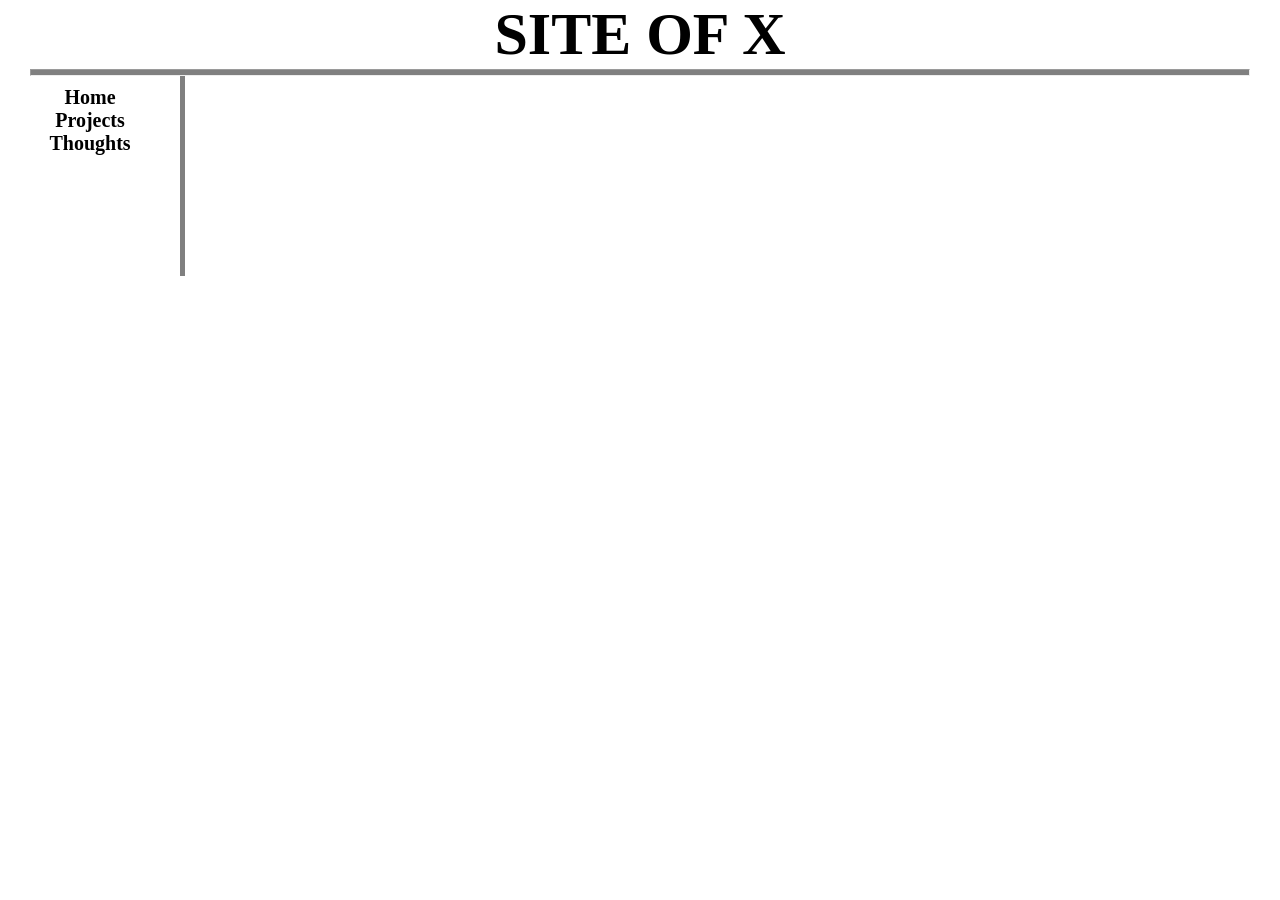
<file: mode.html>
<!DOCTYPE html>
<html>
  <head>
    <title>Home</title>
	<link rel="stylesheet" href="css/layout.css" ></link>
	<link rel="stylesheet" href="css/color.css" ></link>
  </head>
  
  <body>
    <div class="container" >
	  <div class="header" >
	    <h1>SITE OF X</h1>
		<hr/>
	  </div>
	  
	  <div class="left_block" >
	    <div id="navigator">
		  <ul>
		    <li><a href="index.html">Home</a></li>
			<li><a href="projects.html">Projects</a></li>
			<li><a href="thoughts.html">Thoughts</a></li>
		  </ul>
	    </div>
	  </div>
	  
	  <div class="boderV"></div>
	  
	  <div class="main_block" >
	  </div>
	  
	  <div class="footer" >
	  </div>
	</div>
  
  </body>
</html>
</file>
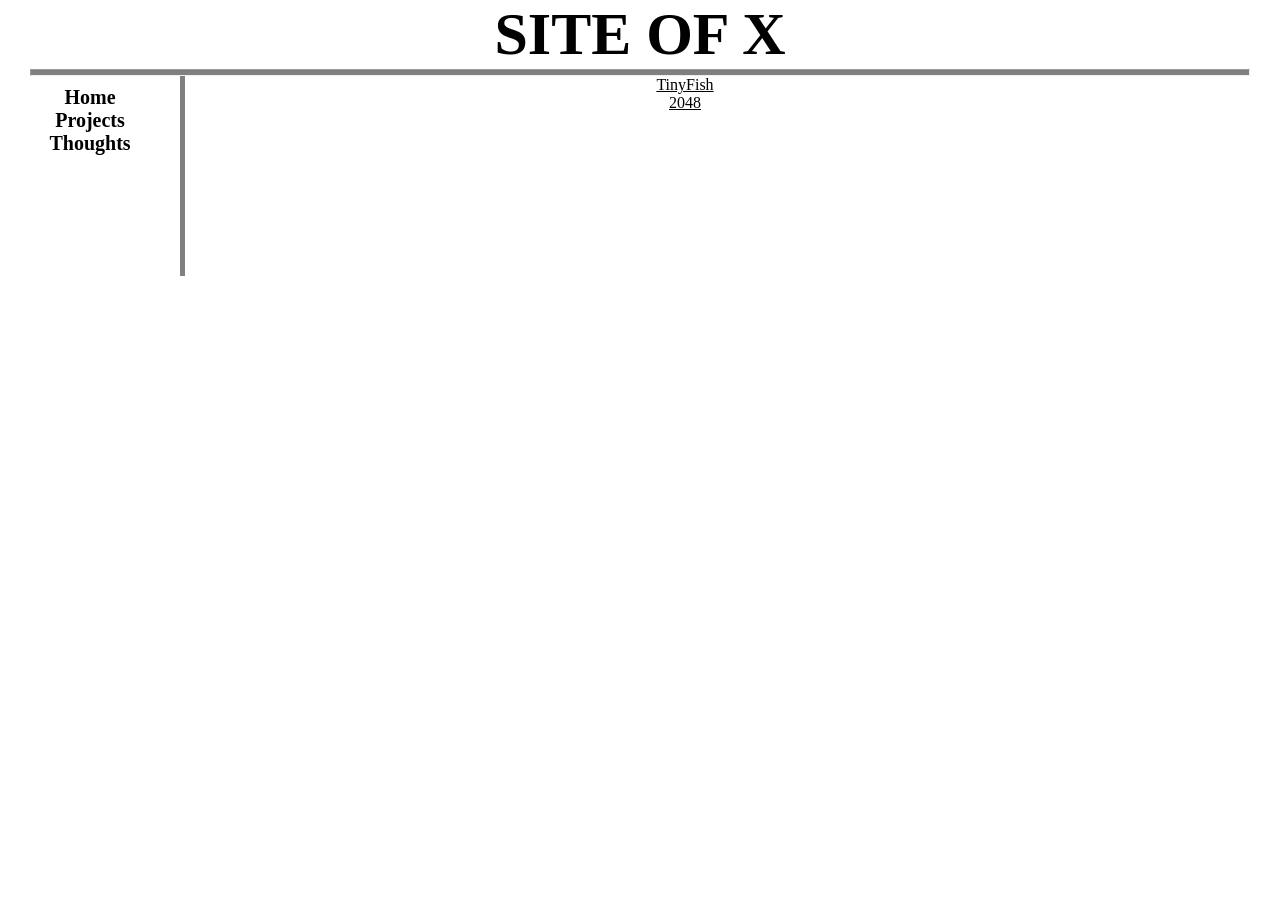
<file: projects.html>
<!DOCTYPE html>
<html>
  <head>
    <title>Projects</title>
	<link rel="stylesheet" href="css/layout.css" ></link>
	<link rel="stylesheet" href="css/color.css" ></link>
  </head>
  
  <body>
    <div class="container" >
	  <div class="header" >
	    <h1>SITE OF X</h1>
		<hr/>
	  </div>
	  
	  <div class="left_block" >
	    <div id="navigator">
		  <ul>
		    <li><a href="index.html">Home</a></li>
			<li><a href="projects.html">Projects</a></li>
			<li><a href="thoughts.html">Thoughts</a></li>
		  </ul>
	    </div>
	  </div>
	  
	  <div class="boderV"></div>
	  
	  <div class="main_block" >
	      <a href="./projects/tinyFish/main.html">TinyFish</a>
		  <br />
		  <a href="./projects/2048/main.html">2048</a>
	  </div>
	  
	  <div class="footer" >
	  </div>
	</div>
  
  </body>
</html>
</file>
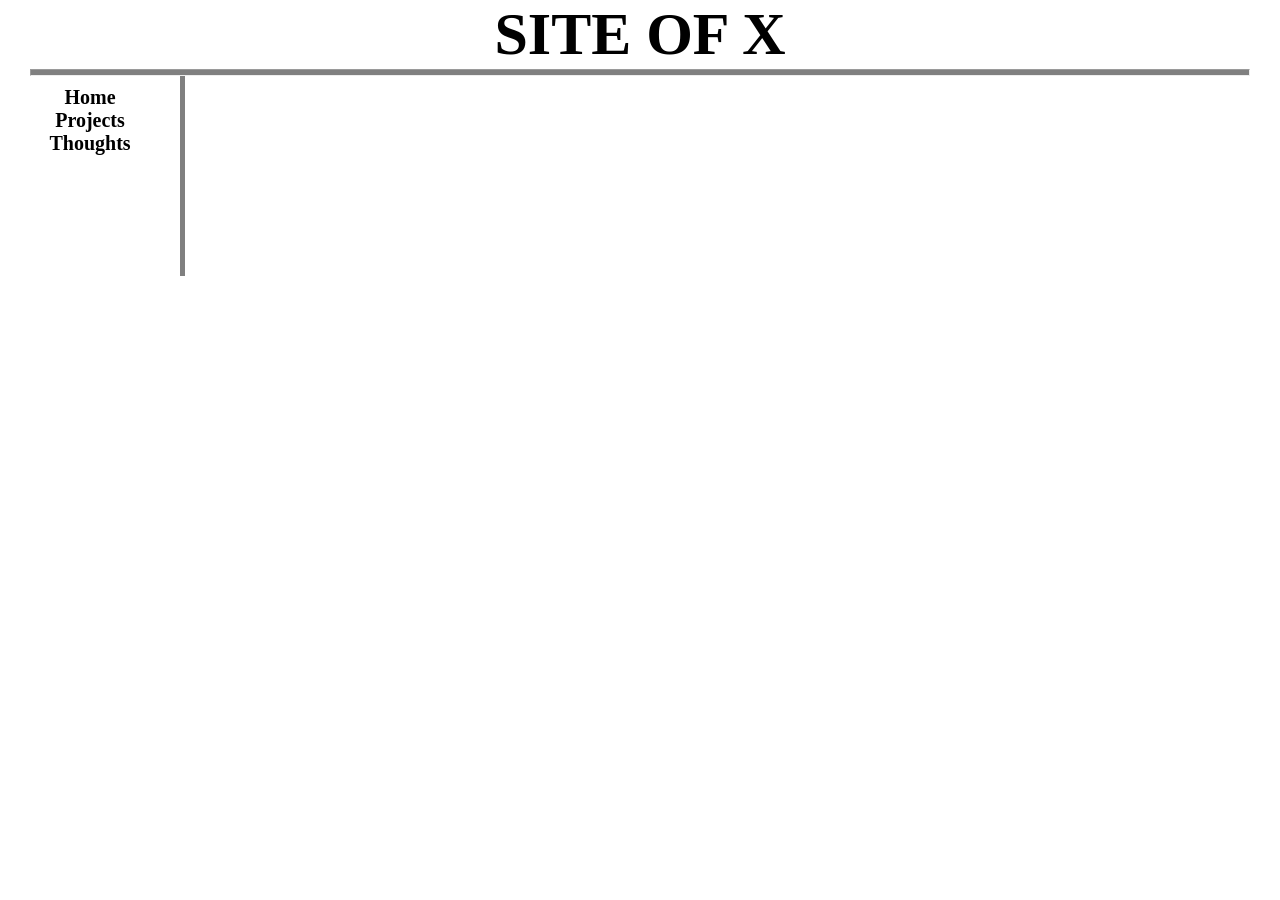
<file: thoughts.html>
<!DOCTYPE html>
<html>
  <head>
    <title>Thoughts</title>
	<link rel="stylesheet" href="css/layout.css" ></link>
	<link rel="stylesheet" href="css/color.css" ></link>
  </head>
  
  <body>
    <div class="container" >
	  <div class="header" >
	    <h1>SITE OF X</h1>
		<hr/>
	  </div>
	  
	  <div class="left_block" >
	    <div id="navigator">
		  <ul>
		    <li><a href="index.html">Home</a></li>
			<li><a href="projects.html">Projects</a></li>
			<li><a href="thoughts.html">Thoughts</a></li>
		  </ul>
	    </div>
	  </div>
	  
	  <div class="boderV"></div>
	  
	  <div class="main_block" >
	  </div>
	  
	  <div class="footer" >
	  </div>
	</div>
  
  </body>
</html>
</file>
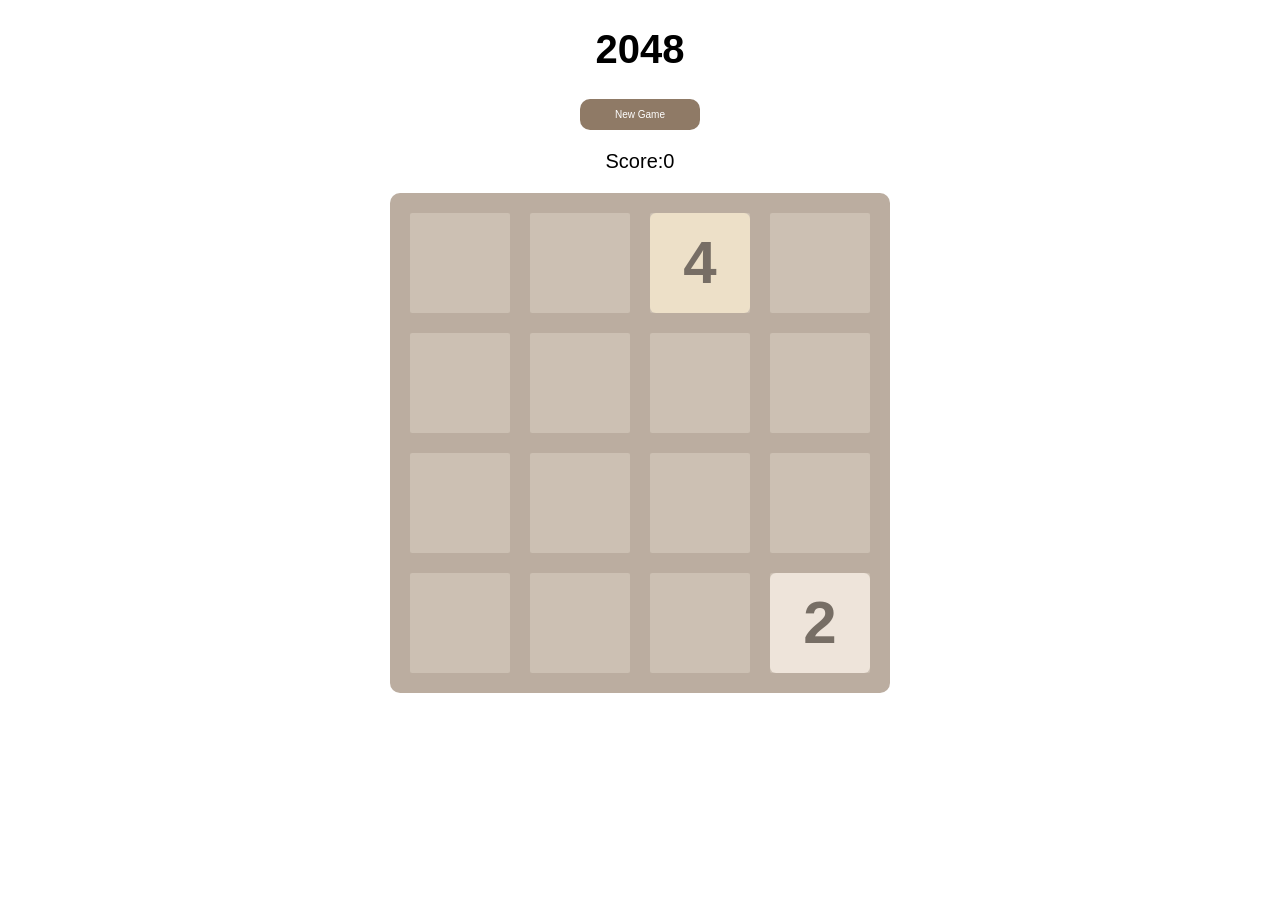
<file: projects/2048/main.html>
<!DOCTYPE html>
<html>
    <head>
        <title>2048</title>
        <meta charset="UTF-8" />
        <meta name="viewport"
            content="width=device-width,height=device-height,initial-scale=1.0,minimum-scale=1.0,maximum-scale=1.0,user-scalable=no" />

        <link rel="stylesheet" type="text/css" href="2048.css">
        <script src="jquery.js"></script>
        <script src="support.js"></script>
        <script src="main2048.js"></script>
        <script src="animation.js"></script>
    </head>
    <body>
        <header>
            <h1>2048</h1>
            <a href="javascript:newGame();" id="newGameButton">New Game</a>
            <p>Score:<span id="score">0</span></p>
        </header>

        <div id="grid-container">
            <div class="grid-cell" id="grid-cell-0-0"></div>
            <div class="grid-cell" id="grid-cell-0-1"></div>
            <div class="grid-cell" id="grid-cell-0-2"></div>
            <div class="grid-cell" id="grid-cell-0-3"></div>

            <div class="grid-cell" id="grid-cell-1-0"></div>
            <div class="grid-cell" id="grid-cell-1-1"></div>
            <div class="grid-cell" id="grid-cell-1-2"></div>
            <div class="grid-cell" id="grid-cell-1-3"></div>

            <div class="grid-cell" id="grid-cell-2-0"></div>
            <div class="grid-cell" id="grid-cell-2-1"></div>
            <div class="grid-cell" id="grid-cell-2-2"></div>
            <div class="grid-cell" id="grid-cell-2-3"></div>

            <div class="grid-cell" id="grid-cell-3-0"></div>
            <div class="grid-cell" id="grid-cell-3-1"></div>
            <div class="grid-cell" id="grid-cell-3-2"></div>
            <div class="grid-cell" id="grid-cell-3-3"></div>
        </div> 

        <div id="load">
            <p>Loading Game...</p>
        </div>
    </body>
</html>
</file>
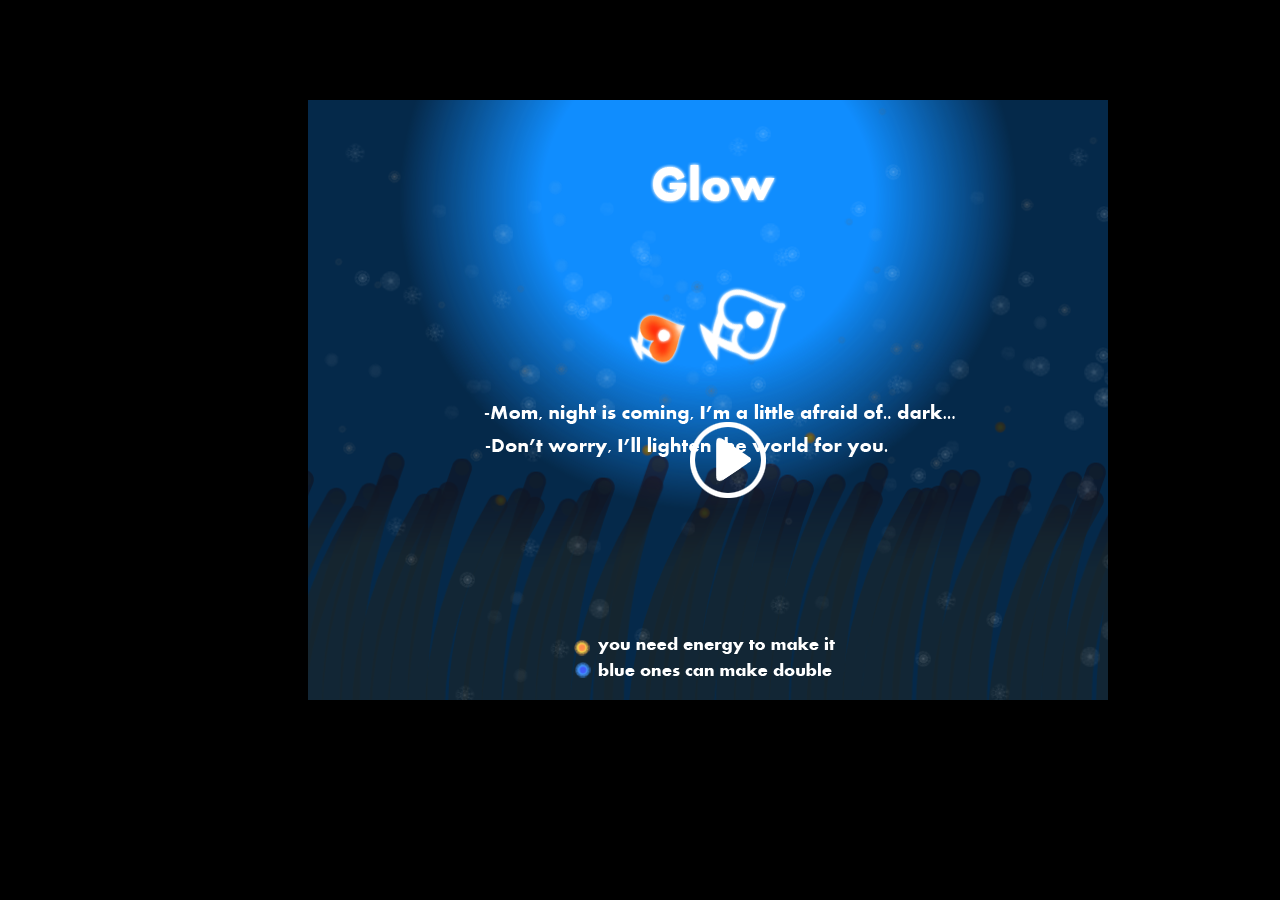
<file: projects/tinyFish/main.html>
<!DOCTYPE HTML>
<html>
    <head>
        <title>TityFish</title>
        <meta charset = "UTF-8">
        <link rel="stylesheet" href="./css/main.css" type="text/css">
    </head>

    <body>
        <div class="canvasAll">
            <image id="playButton" src="./assets/images/play.png"></image>
            <canvas id="layerUp" width="800" height="600"></canvas>
            <canvas id="layerDown" width="800" height="600"></canvas>
        </div>
        <script src = "./js/main.js"></script>
        <script src = "./js/common.js"></script>
        <script src = "./js/background.js"></script>
        <script src = "./js/ane.js"></script>
        <script src = "./js/fruit.js"></script>
        <script src = "./js/mom.js"></script>
        <script src = "./js/collision.js"></script>
        <script src = "./js/baby.js"></script>
        <script src = "./js/data.js"></script>
        <script src = "./js/wave.js"></script>
        <script src = "./js/feedWave.js"></script>
        <script src = "./js/dust.js"></script>
    </body>

</html>
</file>
<file: css/layout.css>
*{
	margin:0;
	padding:0;
}

hr {
	margin:0 30px;
}

div.left_block {
	width:180px;
	float:left;
}
div#navigator{
	padding:10px 5px;
}

div.boderV{
	float:left;
	width:5px;
	height:200px;
	background-color:gray;
}

div.main_block{
	float:left;
	width:1000px;
	height:200px;
}

div.footer{
	clear:both;
}
</file>
<file: css/color.css>
*{
	text-align:center;
    color:black;
}

h1{
	font-size:60px;
	font-weight:900;
}

hr {
	height:5px;
	background-color:gray;
}

div#navigator ul{
	list-style-type:none;
	font-size:20px;
	font-weight:700;
	color:black;
}

div#navigator a:link{
	text-decoration:none;
}
div#navigator a:visited{
	color:black;
	text-decoration:underline;
}
div#navigator a:hover{
	color:white;
	background-color:gray;
}
</file>
<file: projects/2048/2048.css>
header {
    display:block;
    margin:0 auto;
    width:100%;
    text-align:center;
    position:relative;
}

header h1{
    font-family: Arial;
    font-size: 40px;
    font-weight: bold;
}

header #newGameButton{
    display:block;
    margin:0 auto;
    width:100px;
    padding:10px 10px;
    background-color: #8f7a66;
    font-size: 10px;
    font-family: Arial;
    color:white;
    border-radius:10px;
    text-decoration:none;
}

header #newGameButton:hover{
    background-color: #9f8b77;
}

header p{
    font-family:Arial;
    font-size:20px;
    margin:20px auto;
}

#grid-container{
    width:460px;
    height:460px;
    padding:20px;
    margin:20px auto;
    background-color: #bbada0;
    border-radius: 10px;
    position:relative;
}
.grid-cell{
    width:100px;
    height: 100px;
    border-radius: 6px;
    background-color: #ccc0b3;
    position: absolute;
}

.number-cell{
    border-radius: 6px;
    font-family: Arial;
    font-weight: bold;
    font-size: 60px;
    line-height: 100px;
    text-align: center;
    position: absolute;
}

#load{
    position:absolute;
    top:0px;
    left:0px;
    z-index:1;
    background-color:gray;
    width:100%;
    height:100%;
    text-align:center;
    visibility:visible;
}

#load p{
    font-family: Arial, Helvetica, sans-serif;
    font-size:20px;
    font-weight: bold;
    height:100%;
    width:100%;
    line-height: 100%;
}
</file>
<file: projects/tinyFish/css/main.css>
body {
    background-color: black;
}
.canvasAll{
    width:800px;
    height:600px;
    position:relative;
    margin:100px 0 0 300px;
}

#layerUp {
    z-index: 1;
    position: absolute;
    margin:0;
    bottom:0;
    left:0;
    
}

#layerDown {
    z-index: 0;
    position: absolute;
    margin:0;
    bottom:0;
    left:0;
}

img {
    z-index: 2;
    position:absolute;
    bottom:200px;
    left:380px;
    visibility:visible;
}
</file>
